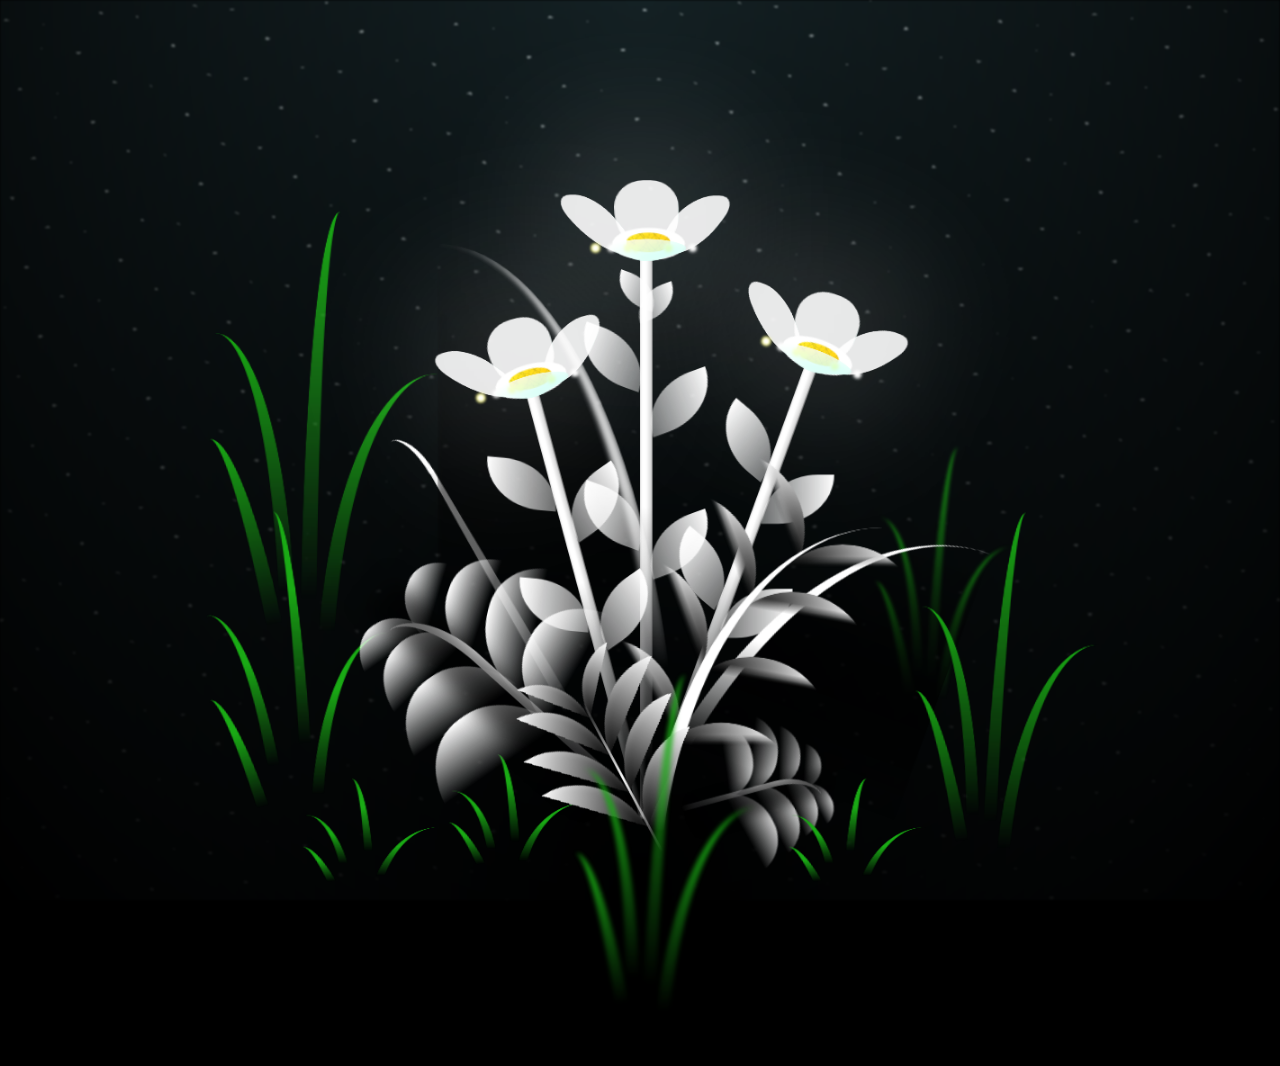
<file: flower.html>
<!DOCTYPE html>
<html lang="en">

<head>
  <meta charset="UTF-8">
  <meta http-equiv="X-UA-Compatible" content="IE=edge">
  <meta name="viewport" content="width=device-width, initial-scale=1.0">
  <!-- <link rel="shortcut icon" href="images/gift.png" type="image/x-icon"> -->
  <link rel="stylesheet" href="styles.css" />

  <!-- Document Title -->
  <title>Apatuhhh</title>
</head>

<body class="not-loaded">
  <!-- Background -->
  <div class="night"></div>

  <!-- Flower -->
  <div class="flowers">
    <div class="flower flower--1">
      <div class="flower__leafs flower__leafs--1">
        <div class="flower__leaf flower__leaf--1"></div>
        <div class="flower__leaf flower__leaf--2"></div>
        <div class="flower__leaf flower__leaf--3"></div>
        <div class="flower__leaf flower__leaf--4"></div>
        <div class="flower__white-circle"></div>

        <div class="flower__light flower__light--1"></div>
        <div class="flower__light flower__light--2"></div>
        <div class="flower__light flower__light--3"></div>
        <div class="flower__light flower__light--4"></div>
        <div class="flower__light flower__light--5"></div>
        <div class="flower__light flower__light--6"></div>
        <div class="flower__light flower__light--7"></div>
        <div class="flower__light flower__light--8"></div>

      </div>
      <div class="flower__line">
        <div class="flower__line__leaf flower__line__leaf--1"></div>
        <div class="flower__line__leaf flower__line__leaf--2"></div>
        <div class="flower__line__leaf flower__line__leaf--3"></div>
        <div class="flower__line__leaf flower__line__leaf--4"></div>
        <div class="flower__line__leaf flower__line__leaf--5"></div>
        <div class="flower__line__leaf flower__line__leaf--6"></div>
      </div>
    </div>

    <div class="flower flower--2">
      <div class="flower__leafs flower__leafs--2">
        <div class="flower__leaf flower__leaf--1"></div>
        <div class="flower__leaf flower__leaf--2"></div>
        <div class="flower__leaf flower__leaf--3"></div>
        <div class="flower__leaf flower__leaf--4"></div>
        <div class="flower__white-circle"></div>

        <div class="flower__light flower__light--1"></div>
        <div class="flower__light flower__light--2"></div>
        <div class="flower__light flower__light--3"></div>
        <div class="flower__light flower__light--4"></div>
        <div class="flower__light flower__light--5"></div>
        <div class="flower__light flower__light--6"></div>
        <div class="flower__light flower__light--7"></div>
        <div class="flower__light flower__light--8"></div>

      </div>
      <div class="flower__line">
        <div class="flower__line__leaf flower__line__leaf--1"></div>
        <div class="flower__line__leaf flower__line__leaf--2"></div>
        <div class="flower__line__leaf flower__line__leaf--3"></div>
        <div class="flower__line__leaf flower__line__leaf--4"></div>
      </div>
    </div>

    <div class="flower flower--3">
      <div class="flower__leafs flower__leafs--3">
        <div class="flower__leaf flower__leaf--1"></div>
        <div class="flower__leaf flower__leaf--2"></div>
        <div class="flower__leaf flower__leaf--3"></div>
        <div class="flower__leaf flower__leaf--4"></div>
        <div class="flower__white-circle"></div>

        <div class="flower__light flower__light--1"></div>
        <div class="flower__light flower__light--2"></div>
        <div class="flower__light flower__light--3"></div>
        <div class="flower__light flower__light--4"></div>
        <div class="flower__light flower__light--5"></div>
        <div class="flower__light flower__light--6"></div>
        <div class="flower__light flower__light--7"></div>
        <div class="flower__light flower__light--8"></div>

      </div>
      <div class="flower__line">
        <div class="flower__line__leaf flower__line__leaf--1"></div>
        <div class="flower__line__leaf flower__line__leaf--2"></div>
        <div class="flower__line__leaf flower__line__leaf--3"></div>
        <div class="flower__line__leaf flower__line__leaf--4"></div>
      </div>
    </div>

    <div class="grow-ans" style="--d:1.2s">
      <div class="flower__g-long">
        <div class="flower__g-long__top"></div>
        <div class="flower__g-long__bottom"></div>
      </div>
    </div>

    <div class="growing-grass">
      <div class="flower__grass flower__grass--1">
        <div class="flower__grass--top"></div>
        <div class="flower__grass--bottom"></div>
        <div class="flower__grass__leaf flower__grass__leaf--1"></div>
        <div class="flower__grass__leaf flower__grass__leaf--2"></div>
        <div class="flower__grass__leaf flower__grass__leaf--3"></div>
        <div class="flower__grass__leaf flower__grass__leaf--4"></div>
        <div class="flower__grass__leaf flower__grass__leaf--5"></div>
        <div class="flower__grass__leaf flower__grass__leaf--6"></div>
        <div class="flower__grass__leaf flower__grass__leaf--7"></div>
        <div class="flower__grass__leaf flower__grass__leaf--8"></div>
        <div class="flower__grass__overlay"></div>
      </div>
    </div>

    <div class="growing-grass">
      <div class="flower__grass flower__grass--2">
        <div class="flower__grass--top"></div>
        <div class="flower__grass--bottom"></div>
        <div class="flower__grass__leaf flower__grass__leaf--1"></div>
        <div class="flower__grass__leaf flower__grass__leaf--2"></div>
        <div class="flower__grass__leaf flower__grass__leaf--3"></div>
        <div class="flower__grass__leaf flower__grass__leaf--4"></div>
        <div class="flower__grass__leaf flower__grass__leaf--5"></div>
        <div class="flower__grass__leaf flower__grass__leaf--6"></div>
        <div class="flower__grass__leaf flower__grass__leaf--7"></div>
        <div class="flower__grass__leaf flower__grass__leaf--8"></div>
        <div class="flower__grass__overlay"></div>
      </div>
    </div>

    <div class="grow-ans" style="--d:2.4s">
      <div class="flower__g-right flower__g-right--1">
        <div class="leaf"></div>
      </div>
    </div>

    <div class="grow-ans" style="--d:2.8s">
      <div class="flower__g-right flower__g-right--2">
        <div class="leaf"></div>
      </div>
    </div>

    <div class="grow-ans" style="--d:2.8s">
      <div class="flower__g-front">
        <div class="flower__g-front__leaf-wrapper flower__g-front__leaf-wrapper--1">
          <div class="flower__g-front__leaf"></div>
        </div>
        <div class="flower__g-front__leaf-wrapper flower__g-front__leaf-wrapper--2">
          <div class="flower__g-front__leaf"></div>
        </div>
        <div class="flower__g-front__leaf-wrapper flower__g-front__leaf-wrapper--3">
          <div class="flower__g-front__leaf"></div>
        </div>
        <div class="flower__g-front__leaf-wrapper flower__g-front__leaf-wrapper--4">
          <div class="flower__g-front__leaf"></div>
        </div>
        <div class="flower__g-front__leaf-wrapper flower__g-front__leaf-wrapper--5">
          <div class="flower__g-front__leaf"></div>
        </div>
        <div class="flower__g-front__leaf-wrapper flower__g-front__leaf-wrapper--6">
          <div class="flower__g-front__leaf"></div>
        </div>
        <div class="flower__g-front__leaf-wrapper flower__g-front__leaf-wrapper--7">
          <div class="flower__g-front__leaf"></div>
        </div>
        <div class="flower__g-front__leaf-wrapper flower__g-front__leaf-wrapper--8">
          <div class="flower__g-front__leaf"></div>
        </div>
        <div class="flower__g-front__line"></div>
      </div>
    </div>

    <div class="grow-ans" style="--d:3.2s">
      <div class="flower__g-fr">
        <div class="leaf"></div>
        <div class="flower__g-fr__leaf flower__g-fr__leaf--1"></div>
        <div class="flower__g-fr__leaf flower__g-fr__leaf--2"></div>
        <div class="flower__g-fr__leaf flower__g-fr__leaf--3"></div>
        <div class="flower__g-fr__leaf flower__g-fr__leaf--4"></div>
        <div class="flower__g-fr__leaf flower__g-fr__leaf--5"></div>
        <div class="flower__g-fr__leaf flower__g-fr__leaf--6"></div>
        <div class="flower__g-fr__leaf flower__g-fr__leaf--7"></div>
        <div class="flower__g-fr__leaf flower__g-fr__leaf--8"></div>
      </div>
    </div>

    <div class="long-g long-g--0">
      <div class="grow-ans" style="--d:3s">
        <div class="leaf leaf--0"></div>
      </div>
      <div class="grow-ans" style="--d:2.2s">
        <div class="leaf leaf--1"></div>
      </div>
      <div class="grow-ans" style="--d:3.4s">
        <div class="leaf leaf--2"></div>
      </div>
      <div class="grow-ans" style="--d:3.6s">
        <div class="leaf leaf--3"></div>
      </div>
    </div>

    <div class="long-g long-g--1">
      <div class="grow-ans" style="--d:3.6s">
        <div class="leaf leaf--0"></div>
      </div>
      <div class="grow-ans" style="--d:3.8s">
        <div class="leaf leaf--1"></div>
      </div>
      <div class="grow-ans" style="--d:4s">
        <div class="leaf leaf--2"></div>
      </div>
      <div class="grow-ans" style="--d:4.2s">
        <div class="leaf leaf--3"></div>
      </div>
    </div>

    <div class="long-g long-g--2">
      <div class="grow-ans" style="--d:4s">
        <div class="leaf leaf--0"></div>
      </div>
      <div class="grow-ans" style="--d:4.2s">
        <div class="leaf leaf--1"></div>
      </div>
      <div class="grow-ans" style="--d:4.4s">
        <div class="leaf leaf--2"></div>
      </div>
      <div class="grow-ans" style="--d:4.6s">
        <div class="leaf leaf--3"></div>
      </div>
    </div>

    <div class="long-g long-g--3">
      <div class="grow-ans" style="--d:4s">
        <div class="leaf leaf--0"></div>
      </div>
      <div class="grow-ans" style="--d:4.2s">
        <div class="leaf leaf--1"></div>
      </div>
      <div class="grow-ans" style="--d:3s">
        <div class="leaf leaf--2"></div>
      </div>
      <div class="grow-ans" style="--d:3.6s">
        <div class="leaf leaf--3"></div>
      </div>
    </div>

    <div class="long-g long-g--4">
      <div class="grow-ans" style="--d:4s">
        <div class="leaf leaf--0"></div>
      </div>
      <div class="grow-ans" style="--d:4.2s">
        <div class="leaf leaf--1"></div>
      </div>
      <div class="grow-ans" style="--d:3s">
        <div class="leaf leaf--2"></div>
      </div>
      <div class="grow-ans" style="--d:3.6s">
        <div class="leaf leaf--3"></div>
      </div>
    </div>

    <div class="long-g long-g--5">
      <div class="grow-ans" style="--d:4s">
        <div class="leaf leaf--0"></div>
      </div>
      <div class="grow-ans" style="--d:4.2s">
        <div class="leaf leaf--1"></div>
      </div>
      <div class="grow-ans" style="--d:3s">
        <div class="leaf leaf--2"></div>
      </div>
      <div class="grow-ans" style="--d:3.6s">
        <div class="leaf leaf--3"></div>
      </div>
    </div>

    <div class="long-g long-g--6">
      <div class="grow-ans" style="--d:4.2s">
        <div class="leaf leaf--0"></div>
      </div>
      <div class="grow-ans" style="--d:4.4s">
        <div class="leaf leaf--1"></div>
      </div>
      <div class="grow-ans" style="--d:4.6s">
        <div class="leaf leaf--2"></div>
      </div>
      <div class="grow-ans" style="--d:4.8s">
        <div class="leaf leaf--3"></div>
      </div>
    </div>

    <div class="long-g long-g--7">
      <div class="grow-ans" style="--d:3s">
        <div class="leaf leaf--0"></div>
      </div>
      <div class="grow-ans" style="--d:3.2s">
        <div class="leaf leaf--1"></div>
      </div>
      <div class="grow-ans" style="--d:3.5s">
        <div class="leaf leaf--2"></div>
      </div>
      <div class="grow-ans" style="--d:3.6s">
        <div class="leaf leaf--3"></div>
      </div>
    </div>
  </div>

  <!-- Title -->
  <h1 class="title"><span id="title"></span></h1>
</body>

</html>

<script>
onload = () => {
  const c = setTimeout(() => {
    document.body.classList.remove("not-loaded");

    const titles = ('I LOVE U').split('')
    const titleElement = document.getElementById('title');
    let index = 0;

    function appendTitle() {
      if (index < titles.length) {
        titleElement.innerHTML += titles[index];
        index++;
        setTimeout(appendTitle, 300); // 1000ms delay
      }
    }

    appendTitle();

    clearTimeout(c);
  }, 1000);
};
</script>
</file>
<file: styles.css>
*,
*::after,
*::before {
  padding: 0;
  margin: 0;
  box-sizing: border-box;
}

:root {
  --dark-color: #000;
}

.title {
  position: absolute;
  width: 100%;
  text-align: center;
  margin-top: 50px;
  top: 0;
  left: 0;
  color: white;
  font-family: 'Courier New', Courier, monospace;
  font-size: 70px;
  text-shadow: 0px 0px 20px white;
}

body {
  display: flex;
  align-items: flex-end;
  justify-content: center;
  min-height: 100vh;
  background-color: var(--dark-color);
  overflow: hidden;
  perspective: 1000px;
}

.night {
  position: fixed;
  left: 50%;
  top: 0;
  transform: translateX(-50%);
  width: 100%;
  height: 100%;
  filter: blur(0.1vmin);
  background-image: radial-gradient(ellipse at top, transparent 0%, var(--dark-color)), radial-gradient(ellipse at bottom, var(--dark-color), rgba(145, 233, 255, 0.2)), repeating-linear-gradient(220deg, rgb(0, 0, 0) 0px, rgb(0, 0, 0) 19px, transparent 19px, transparent 22px), repeating-linear-gradient(189deg, rgb(0, 0, 0) 0px, rgb(0, 0, 0) 19px, transparent 19px, transparent 22px), repeating-linear-gradient(148deg, rgb(0, 0, 0) 0px, rgb(0, 0, 0) 19px, transparent 19px, transparent 22px), linear-gradient(90deg, rgb(255, 255, 250), rgb(240, 240, 240));
}

.flowers {
  position: relative;
  transform: scale(0.9);
}

.flower {
  position: absolute;
  bottom: 10vmin;
  transform-origin: bottom center;
  z-index: 10;
  --fl-speed: 0.8s;
}

.flower--1 {
  animation: moving-flower-1 4s linear infinite;
}

.flower--1 .flower__line {
  height: 70vmin;
  animation-delay: 0.3s;
}

.flower--1 .flower__line__leaf--1 {
  animation: blooming-leaf-right var(--fl-speed) 1.6s backwards;
}

.flower--1 .flower__line__leaf--2 {
  animation: blooming-leaf-right var(--fl-speed) 1.4s backwards;
}

.flower--1 .flower__line__leaf--3 {
  animation: blooming-leaf-left var(--fl-speed) 1.2s backwards;
}

.flower--1 .flower__line__leaf--4 {
  animation: blooming-leaf-left var(--fl-speed) 1s backwards;
}

.flower--1 .flower__line__leaf--5 {
  animation: blooming-leaf-right var(--fl-speed) 1.8s backwards;
}

.flower--1 .flower__line__leaf--6 {
  animation: blooming-leaf-left var(--fl-speed) 2s backwards;
}

.flower--2 {
  left: 50%;
  transform: rotate(20deg);
  animation: moving-flower-2 4s linear infinite;
}

.flower--2 .flower__line {
  height: 60vmin;
  animation-delay: 0.6s;
}

.flower--2 .flower__line__leaf--1 {
  animation: blooming-leaf-right var(--fl-speed) 1.9s backwards;
}

.flower--2 .flower__line__leaf--2 {
  animation: blooming-leaf-right var(--fl-speed) 1.7s backwards;
}

.flower--2 .flower__line__leaf--3 {
  animation: blooming-leaf-left var(--fl-speed) 1.5s backwards;
}

.flower--2 .flower__line__leaf--4 {
  animation: blooming-leaf-left var(--fl-speed) 1.3s backwards;
}

.flower--3 {
  left: 50%;
  transform: rotate(-15deg);
  animation: moving-flower-3 4s linear infinite;
}

.flower--3 .flower__line {
  animation-delay: 0.9s;
}

.flower--3 .flower__line__leaf--1 {
  animation: blooming-leaf-right var(--fl-speed) 2.5s backwards;
}

.flower--3 .flower__line__leaf--2 {
  animation: blooming-leaf-right var(--fl-speed) 2.3s backwards;
}

.flower--3 .flower__line__leaf--3 {
  animation: blooming-leaf-left var(--fl-speed) 2.1s backwards;
}

.flower--3 .flower__line__leaf--4 {
  animation: blooming-leaf-left var(--fl-speed) 1.9s backwards;
}

.flower__leafs {
  position: relative;
  animation: blooming-flower 2s backwards;
}

.flower__leafs--1 {
  animation-delay: 1.1s;
}

.flower__leafs--2 {
  animation-delay: 1.4s;
}

.flower__leafs--3 {
  animation-delay: 1.7s;
}

.flower__leafs::after {
  content: "";
  position: absolute;
  left: 0;
  top: 0;
  transform: translate(-50%, -100%);
  width: 8vmin;
  height: 8vmin;
  background-color: #fff;
  filter: blur(10vmin);
}

.flower__leaf {
  position: absolute;
  bottom: 0;
  left: 50%;
  width: 8vmin;
  height: 11vmin;
  border-radius: 51% 49% 47% 53%/44% 45% 55% 69%;
  background-color: #a7ffee;
  background-image: linear-gradient(to top, #fff, #fff);
  transform-origin: bottom center;
  opacity: 0.9;
  box-shadow: inset 0 0 2vmin rgba(255, 255, 255, 0.5);
}

.flower__leaf--1 {
  transform: translate(-10%, 1%) rotateY(40deg) rotateX(-50deg);
}

.flower__leaf--2 {
  transform: translate(-50%, -4%) rotateX(40deg);
}

.flower__leaf--3 {
  transform: translate(-90%, 0%) rotateY(45deg) rotateX(50deg);
}

.flower__leaf--4 {
  width: 8vmin;
  height: 8vmin;
  transform-origin: bottom left;
  border-radius: 4vmin 10vmin 4vmin 4vmin;
  transform: translate(0%, 18%) rotateX(70deg) rotate(-43deg);
  background-image: linear-gradient(to top, rgba(255, 2555, 255, 0.4), #fff);
  z-index: 1;
  opacity: 0.8;
  -webkit-transform: translate(0%, 18%) rotateX(70deg) rotate(-43deg);
  -moz-transform: translate(0%, 18%) rotateX(70deg) rotate(-43deg);
  -ms-transform: translate(0%, 18%) rotateX(70deg) rotate(-43deg);
  -o-transform: translate(0%, 18%) rotateX(70deg) rotate(-43deg);
}

.flower__white-circle {
  position: absolute;
  left: -3.5vmin;
  top: -3vmin;
  width: 9vmin;
  height: 4vmin;
  border-radius: 50%;
  background-color: #fff;
}

.flower__white-circle::after {
  content: "";
  position: absolute;
  left: 50%;
  top: 45%;
  transform: translate(-50%, -50%);
  width: 60%;
  height: 60%;
  border-radius: inherit;
  background-image: repeating-linear-gradient(135deg, rgba(0, 0, 0, 0.03) 0px, rgba(0, 0, 0, 0.03) 1px, transparent 1px, transparent 12px), repeating-linear-gradient(45deg, rgba(0, 0, 0, 0.03) 0px, rgba(0, 0, 0, 0.03) 1px, transparent 1px, transparent 12px), repeating-linear-gradient(67.5deg, rgba(0, 0, 0, 0.03) 0px, rgba(0, 0, 0, 0.03) 1px, transparent 1px, transparent 12px), repeating-linear-gradient(135deg, rgba(0, 0, 0, 0.03) 0px, rgba(0, 0, 0, 0.03) 1px, transparent 1px, transparent 12px), repeating-linear-gradient(45deg, rgba(0, 0, 0, 0.03) 0px, rgba(0, 0, 0, 0.03) 1px, transparent 1px, transparent 12px), repeating-linear-gradient(112.5deg, rgba(0, 0, 0, 0.03) 0px, rgba(0, 0, 0, 0.03) 1px, transparent 1px, transparent 12px), repeating-linear-gradient(112.5deg, rgba(0, 0, 0, 0.03) 0px, rgba(0, 0, 0, 0.03) 1px, transparent 1px, transparent 12px), repeating-linear-gradient(45deg, rgba(0, 0, 0, 0.03) 0px, rgba(0, 0, 0, 0.03) 1px, transparent 1px, transparent 12px), repeating-linear-gradient(22.5deg, rgba(0, 0, 0, 0.03) 0px, rgba(0, 0, 0, 0.03) 1px, transparent 1px, transparent 12px), repeating-linear-gradient(45deg, rgba(0, 0, 0, 0.03) 0px, rgba(0, 0, 0, 0.03) 1px, transparent 1px, transparent 12px), repeating-linear-gradient(22.5deg, rgba(0, 0, 0, 0.03) 0px, rgba(0, 0, 0, 0.03) 1px, transparent 1px, transparent 12px), repeating-linear-gradient(135deg, rgba(0, 0, 0, 0.03) 0px, rgba(0, 0, 0, 0.03) 1px, transparent 1px, transparent 12px), repeating-linear-gradient(157.5deg, rgba(0, 0, 0, 0.03) 0px, rgba(0, 0, 0, 0.03) 1px, transparent 1px, transparent 12px), repeating-linear-gradient(67.5deg, rgba(0, 0, 0, 0.03) 0px, rgba(0, 0, 0, 0.03) 1px, transparent 1px, transparent 12px), repeating-linear-gradient(67.5deg, rgba(0, 0, 0, 0.03) 0px, rgba(0, 0, 0, 0.03) 1px, transparent 1px, transparent 12px), linear-gradient(90deg, rgb(255, 235, 18), rgb(255, 206, 0));
}

.flower__line {
  height: 55vmin;
  width: 1.5vmin;
  background-image: linear-gradient(to left, rgba(0, 0, 0, 0.2), transparent, rgba(255, 255, 255, 0.2)), linear-gradient(to top, transparent 10%, #fff, #fff);
  box-shadow: inset 0 0 2px rgba(0, 0, 0, 0.5);
  animation: grow-flower-tree 4s backwards;
}

.flower__line__leaf {
  --w: 7vmin;
  --h: calc(var(--w) + 2vmin);
  position: absolute;
  top: 20%;
  left: 90%;
  width: var(--w);
  height: var(--h);
  border-top-right-radius: var(--h);
  border-bottom-left-radius: var(--h);
  background-image: linear-gradient(to top, rgba(255, 255, 255, 0.4), #fff);
}

.flower__line__leaf--1 {
  transform: rotate(70deg) rotateY(30deg);
}

.flower__line__leaf--2 {
  top: 45%;
  transform: rotate(70deg) rotateY(30deg);
}

.flower__line__leaf--3,
.flower__line__leaf--4,
.flower__line__leaf--6 {
  border-top-right-radius: 0;
  border-bottom-left-radius: 0;
  border-top-left-radius: var(--h);
  border-bottom-right-radius: var(--h);
  left: -460%;
  top: 12%;
  transform: rotate(-70deg) rotateY(30deg);
}

.flower__line__leaf--4 {
  top: 40%;
}

.flower__line__leaf--5 {
  top: 0;
  transform-origin: left;
  transform: rotate(70deg) rotateY(30deg) scale(0.6);
}

.flower__line__leaf--6 {
  top: -2%;
  left: -450%;
  transform-origin: right;
  transform: rotate(-70deg) rotateY(30deg) scale(0.6);
}

.flower__light {
  position: absolute;
  bottom: 0vmin;
  width: 1vmin;
  height: 1vmin;
  background-color: rgb(255, 251, 0);
  border-radius: 50%;
  filter: blur(0.2vmin);
  animation: light-ans 4s linear infinite backwards;
}

.flower__light:nth-child(odd) {
  background-color: #fff;
}

.flower__light--1 {
  left: -2vmin;
  animation-delay: 1s;
}

.flower__light--2 {
  left: 3vmin;
  animation-delay: 0.5s;
}

.flower__light--3 {
  left: -6vmin;
  animation-delay: 0.3s;
}

.flower__light--4 {
  left: 6vmin;
  animation-delay: 0.9s;
}

.flower__light--5 {
  left: -1vmin;
  animation-delay: 1.5s;
}

.flower__light--6 {
  left: -4vmin;
  animation-delay: 3s;
}

.flower__light--7 {
  left: 3vmin;
  animation-delay: 2s;
}

.flower__light--8 {
  left: -6vmin;
  animation-delay: 3.5s;
}

.flower__grass {
  --c: #fff;
  --line-w: 1.5vmin;
  position: absolute;
  bottom: 12vmin;
  left: -7vmin;
  display: flex;
  flex-direction: column;
  align-items: flex-end;
  z-index: 20;
  transform-origin: bottom center;
  transform: rotate(-48deg) rotateY(40deg);
}

.flower__grass--1 {
  animation: moving-grass 2s linear infinite;
}

.flower__grass--2 {
  left: 2vmin;
  bottom: 10vmin;
  transform: scale(0.5) rotate(75deg) rotateX(10deg) rotateY(-200deg);
  opacity: 0.8;
  z-index: 0;
  animation: moving-grass--2 1.5s linear infinite;
}

.flower__grass--top {
  width: 7vmin;
  height: 10vmin;
  border-top-right-radius: 100%;
  border-right: var(--line-w) solid var(--c);
  transform-origin: bottom center;
  transform: rotate(-2deg);
}

.flower__grass--bottom {
  margin-top: -2px;
  width: var(--line-w);
  height: 25vmin;
  background-image: linear-gradient(to top, transparent, var(--c));
}

.flower__grass__leaf {
  --size: 10vmin;
  position: absolute;
  width: calc(var(--size) * 2.1);
  height: var(--size);
  border-top-left-radius: var(--size);
  border-top-right-radius: var(--size);
  background-image: linear-gradient(to top, transparent, transparent 30%, var(--c));
  z-index: 100;
}

.flower__grass__leaf--1 {
  top: -6%;
  left: 30%;
  --size: 6vmin;
  transform: rotate(-20deg);
  animation: growing-grass-ans--1 2s 2.6s backwards;
}

@keyframes growing-grass-ans--1 {
  0% {
    transform-origin: bottom left;
    transform: rotate(-20deg) scale(0);
  }
}

.flower__grass__leaf--2 {
  top: -5%;
  left: -110%;
  --size: 6vmin;
  transform: rotate(10deg);
  animation: growing-grass-ans--2 2s 2.4s linear backwards;
}

@keyframes growing-grass-ans--2 {
  0% {
    transform-origin: bottom right;
    transform: rotate(10deg) scale(0);
  }
}

.flower__grass__leaf--3 {
  top: 5%;
  left: 60%;
  --size: 8vmin;
  transform: rotate(-18deg) rotateX(-20deg);
  animation: growing-grass-ans--3 2s 2.2s linear backwards;
}

@keyframes growing-grass-ans--3 {
  0% {
    transform-origin: bottom left;
    transform: rotate(-18deg) rotateX(-20deg) scale(0);
  }
}

.flower__grass__leaf--4 {
  top: 6%;
  left: -135%;
  --size: 8vmin;
  transform: rotate(2deg);
  animation: growing-grass-ans--4 2s 2s linear backwards;
}

@keyframes growing-grass-ans--4 {
  0% {
    transform-origin: bottom right;
    transform: rotate(2deg) scale(0);
  }
}

.flower__grass__leaf--5 {
  top: 20%;
  left: 60%;
  --size: 10vmin;
  transform: rotate(-24deg) rotateX(-20deg);
  animation: growing-grass-ans--5 2s 1.8s linear backwards;
}

@keyframes growing-grass-ans--5 {
  0% {
    transform-origin: bottom left;
    transform: rotate(-24deg) rotateX(-20deg) scale(0);
  }
}

.flower__grass__leaf--6 {
  top: 22%;
  left: -180%;
  --size: 10vmin;
  transform: rotate(10deg);
  animation: growing-grass-ans--6 2s 1.6s linear backwards;
}

@keyframes growing-grass-ans--6 {
  0% {
    transform-origin: bottom right;
    transform: rotate(10deg) scale(0);
  }
}

.flower__grass__leaf--7 {
  top: 39%;
  left: 70%;
  --size: 10vmin;
  transform: rotate(-10deg);
  animation: growing-grass-ans--7 2s 1.4s linear backwards;
}

@keyframes growing-grass-ans--7 {
  0% {
    transform-origin: bottom left;
    transform: rotate(-10deg) scale(0);
  }
}

.flower__grass__leaf--8 {
  top: 40%;
  left: -215%;
  --size: 11vmin;
  transform: rotate(10deg);
  animation: growing-grass-ans--8 2s 1.2s linear backwards;
}

@keyframes growing-grass-ans--8 {
  0% {
    transform-origin: bottom right;
    transform: rotate(10deg) scale(0);
  }
}

.flower__grass__overlay {
  position: absolute;
  top: -10%;
  right: 0%;
  width: 100%;
  height: 100%;
  background-color: rgba(0, 0, 0, 0.6);
  filter: blur(1.5vmin);
  z-index: 100;
}

.flower__g-long {
  --w: 2vmin;
  --h: 6vmin;
  --c: #fff;
  position: absolute;
  bottom: 10vmin;
  left: -3vmin;
  transform-origin: bottom center;
  transform: rotate(-30deg) rotateY(-20deg);
  display: flex;
  flex-direction: column;
  align-items: flex-end;
  animation: flower-g-long-ans 3s linear infinite;
}

@keyframes flower-g-long-ans {

  0%,
  100% {
    transform: rotate(-30deg) rotateY(-20deg);
  }

  50% {
    transform: rotate(-32deg) rotateY(-20deg);
  }
}

.flower__g-long__top {
  top: calc(var(--h) * -1);
  width: calc(var(--w) + 1vmin);
  height: var(--h);
  border-top-right-radius: 100%;
  border-right: 0.7vmin solid var(--c);
  transform: translate(-0.7vmin, 1vmin);
}

.flower__g-long__bottom {
  width: var(--w);
  height: 50vmin;
  transform-origin: bottom center;
  background-image: linear-gradient(to top, transparent 30%, var(--c));
  box-shadow: inset 0 0 2px rgba(0, 0, 0, 0.5);
  -webkit-clip-path: polygon(35% 0, 65% 1%, 100% 100%, 0% 100%);
  clip-path: polygon(35% 0, 65% 1%, 100% 100%, 0% 100%);
}

.flower__g-right {
  position: absolute;
  bottom: 6vmin;
  left: -2vmin;
  transform-origin: bottom left;
  transform: rotate(20deg);
}

.flower__g-right .leaf {
  width: 30vmin;
  height: 50vmin;
  border-top-left-radius: 100%;
  border-left: 2vmin solid #fff;
  background-image: linear-gradient(to bottom, transparent, var(--dark-color) 60%);
  -webkit-mask-image: linear-gradient(to top, transparent 30%, #fff 60%);
}

.flower__g-right--1 {
  animation: flower-g-right-ans 2.5s linear infinite;
}

.flower__g-right--2 {
  left: 5vmin;
  transform: rotateY(-180deg);
  animation: flower-g-right-ans--2 3s linear infinite;
}

.flower__g-right--2 .leaf {
  height: 75vmin;
  filter: blur(0.3vmin);
  opacity: 0.8;
}

@keyframes flower-g-right-ans {

  0%,
  100% {
    transform: rotate(20deg);
  }

  50% {
    transform: rotate(24deg) rotateX(-20deg);
  }
}

@keyframes flower-g-right-ans--2 {

  0%,
  100% {
    transform: rotateY(-180deg) rotate(0deg) rotateX(-20deg);
  }

  50% {
    transform: rotateY(-180deg) rotate(6deg) rotateX(-20deg);
  }
}

.flower__g-front {
  position: absolute;
  bottom: 6vmin;
  left: 2.5vmin;
  z-index: 100;
  transform-origin: bottom center;
  transform: rotate(-28deg) rotateY(30deg) scale(1.04);
  animation: flower__g-front-ans 2s linear infinite;
}

@keyframes flower__g-front-ans {

  0%,
  100% {
    transform: rotate(-28deg) rotateY(30deg) scale(1.04);
  }

  50% {
    transform: rotate(-35deg) rotateY(40deg) scale(1.04);
  }
}

.flower__g-front__line {
  width: 0.3vmin;
  height: 20vmin;
  background-image: linear-gradient(to top, transparent, #fff, transparent 100%);
  position: relative;
}

.flower__g-front__leaf-wrapper {
  position: absolute;
  top: 0;
  left: 0;
  transform-origin: bottom left;
  transform: rotate(10deg);
}

.flower__g-front__leaf-wrapper:nth-child(even) {
  left: 0vmin;
  transform: rotateY(-180deg) rotate(5deg);
  animation: flower__g-front__leaf-left-ans 1s ease-in backwards;
}

.flower__g-front__leaf-wrapper:nth-child(odd) {
  animation: flower__g-front__leaf-ans 1s ease-in backwards;
}

.flower__g-front__leaf-wrapper--1 {
  top: -8vmin;
  transform: scale(0.7);
  animation: flower__g-front__leaf-ans 1s 5.5s ease-in backwards !important;
}

.flower__g-front__leaf-wrapper--2 {
  top: -8vmin;
  transform: rotateY(-180deg) scale(0.7) !important;
  animation: flower__g-front__leaf-left-ans-2 1s 4.6s ease-in backwards !important;
}

.flower__g-front__leaf-wrapper--3 {
  top: -3vmin;
  animation: flower__g-front__leaf-ans 1s 4.6s ease-in backwards;
}

.flower__g-front__leaf-wrapper--4 {
  top: -3vmin;
  transform: rotateY(-180deg) scale(0.9) !important;
  animation: flower__g-front__leaf-left-ans-2 1s 4.6s ease-in backwards !important;
}

@keyframes flower__g-front__leaf-left-ans-2 {
  0% {
    transform: rotateY(-180deg) scale(0);
  }
}

.flower__g-front__leaf-wrapper--5,
.flower__g-front__leaf-wrapper--6 {
  top: 2vmin;
}

.flower__g-front__leaf-wrapper--7,
.flower__g-front__leaf-wrapper--8 {
  top: 6.5vmin;
}

.flower__g-front__leaf-wrapper--2 {
  animation-delay: 5.2s !important;
}

.flower__g-front__leaf-wrapper--3 {
  animation-delay: 4.9s !important;
}

.flower__g-front__leaf-wrapper--5 {
  animation-delay: 4.3s !important;
}

.flower__g-front__leaf-wrapper--6 {
  animation-delay: 4.1s !important;
}

.flower__g-front__leaf-wrapper--7 {
  animation-delay: 3.8s !important;
}

.flower__g-front__leaf-wrapper--8 {
  animation-delay: 3.5s !important;
}

@keyframes flower__g-front__leaf-ans {
  0% {
    transform: rotate(10deg) scale(0);
  }
}

@keyframes flower__g-front__leaf-left-ans {
  0% {
    transform: rotateY(-180deg) rotate(5deg) scale(0);
  }
}

.flower__g-front__leaf {
  width: 10vmin;
  height: 10vmin;
  border-radius: 100% 0% 0% 100%/100% 100% 0% 0%;
  box-shadow: inset 0 2px 1vmin hsla(0, 0%, 100%, 0.2);
  background-image: linear-gradient(to bottom left, transparent, var(--dark-color)), linear-gradient(to bottom right, #fff 50%, transparent 50%, transparent);
  -webkit-mask-image: linear-gradient(to bottom right, #fff 50%, transparent 50%, transparent);
  mask-image: linear-gradient(to bottom right, #fff 50%, transparent 50%, transparent);
}

.flower__g-fr {
  position: absolute;
  bottom: -4vmin;
  left: vmin;
  transform-origin: bottom left;
  z-index: 10;
  animation: flower__g-fr-ans 2s linear infinite;
}

@keyframes flower__g-fr-ans {

  0%,
  100% {
    transform: rotate(2deg);
  }

  50% {
    transform: rotate(4deg);
    -webkit-transform: rotate(4deg);
    -moz-transform: rotate(4deg);
    -ms-transform: rotate(4deg);
    -o-transform: rotate(4deg);
  }
}

.flower__g-fr .leaf {
  width: 30vmin;
  height: 50vmin;
  border-top-left-radius: 100%;
  border-left: 2vmin solid #fff;
  -webkit-mask-image: linear-gradient(to top, transparent 25%, #fff 50%);
  position: relative;
  z-index: 1;
}

.flower__g-fr__leaf {
  position: absolute;
  top: 0;
  left: 0;
  width: 10vmin;
  height: 10vmin;
  border-radius: 100% 0% 0% 100%/100% 100% 0% 0%;
  box-shadow: inset 0 2px 1vmin hsla(0, 0%, 100%, 0.2);
  background-image: linear-gradient(to bottom left, transparent, var(--dark-color) 98%), linear-gradient(to bottom right, #fff 45%, transparent 50%, transparent);
  -webkit-mask-image: linear-gradient(135deg, #fff 40%, transparent 50%, transparent);
}

.flower__g-fr__leaf--1 {
  left: 20vmin;
  transform: rotate(45deg);
  animation: flower__g-fr-leaft-ans-1 0.5s 5.2s linear backwards;
}

@keyframes flower__g-fr-leaft-ans-1 {
  0% {
    transform-origin: left;
    transform: rotate(45deg) scale(0);
  }
}

.flower__g-fr__leaf--2 {
  left: 12vmin;
  top: -7vmin;
  transform: rotate(25deg) rotateY(-180deg);
  animation: flower__g-fr-leaft-ans-6 0.5s 5s linear backwards;
}

.flower__g-fr__leaf--3 {
  left: 15vmin;
  top: 6vmin;
  transform: rotate(55deg);
  animation: flower__g-fr-leaft-ans-5 0.5s 4.8s linear backwards;
}

.flower__g-fr__leaf--4 {
  left: 6vmin;
  top: -2vmin;
  transform: rotate(25deg) rotateY(-180deg);
  animation: flower__g-fr-leaft-ans-6 0.5s 4.6s linear backwards;
}

.flower__g-fr__leaf--5 {
  left: 10vmin;
  top: 14vmin;
  transform: rotate(55deg);
  animation: flower__g-fr-leaft-ans-5 0.5s 4.4s linear backwards;
}

@keyframes flower__g-fr-leaft-ans-5 {
  0% {
    transform-origin: left;
    transform: rotate(55deg) scale(0);
  }
}

.flower__g-fr__leaf--6 {
  left: 0vmin;
  top: 6vmin;
  transform: rotate(25deg) rotateY(-180deg);
  animation: flower__g-fr-leaft-ans-6 0.5s 4.2s linear backwards;
}

@keyframes flower__g-fr-leaft-ans-6 {
  0% {
    transform-origin: right;
    transform: rotate(25deg) rotateY(-180deg) scale(0);
  }
}

.flower__g-fr__leaf--7 {
  left: 5vmin;
  top: 22vmin;
  transform: rotate(45deg);
  animation: flower__g-fr-leaft-ans-7 0.5s 4s linear backwards;
}

@keyframes flower__g-fr-leaft-ans-7 {
  0% {
    transform-origin: left;
    transform: rotate(45deg) scale(0);
  }
}

.flower__g-fr__leaf--8 {
  left: -4vmin;
  top: 15vmin;
  transform: rotate(15deg) rotateY(-180deg);
  animation: flower__g-fr-leaft-ans-8 0.5s 3.8s linear backwards;
}

@keyframes flower__g-fr-leaft-ans-8 {
  0% {
    transform-origin: right;
    transform: rotate(15deg) rotateY(-180deg) scale(0);
  }
}

.long-g {
  position: absolute;
  bottom: 25vmin;
  left: -42vmin;
  transform-origin: bottom left;
}

.long-g--1 {
  bottom: 0vmin;
  transform: scale(0.8) rotate(-5deg);
}

.long-g--1 .leaf {
  -webkit-mask-image: linear-gradient(to top, transparent 40%, #fff 80%) !important;
}

.long-g--1 .leaf--1 {
  --w: 5vmin;
  --h: 60vmin;
  left: -2vmin;
  transform: rotate(3deg) rotateY(-180deg);
}

.long-g--2,
.long-g--3 {
  bottom: -3vmin;
  left: -35vmin;
  transform-origin: center;
  transform: scale(0.6) rotateX(60deg);
}

.long-g--2 .leaf,
.long-g--3 .leaf {
  -webkit-mask-image: linear-gradient(to top, transparent 50%, #fff 80%) !important;
}

.long-g--2 .leaf--1,
.long-g--3 .leaf--1 {
  left: -1vmin;
  transform: rotateY(-180deg);
}

.long-g--3 {
  left: -17vmin;
  bottom: 0vmin;
}

.long-g--3 .leaf {
  -webkit-mask-image: linear-gradient(to top, transparent 40%, #fff 80%) !important;
}

.long-g--4 {
  left: 25vmin;
  bottom: -3vmin;
  transform-origin: center;
  transform: scale(0.6) rotateX(60deg);
}

.long-g--4 .leaf {
  -webkit-mask-image: linear-gradient(to top, transparent 50%, #fff 80%) !important;
}

.long-g--5 {
  left: 42vmin;
  bottom: 0vmin;
  transform: scale(0.8) rotate(2deg);
}

.long-g--6 {
  left: 0vmin;
  bottom: -20vmin;
  z-index: 100;
  filter: blur(0.3vmin);
  transform: scale(0.8) rotate(2deg);
}

.long-g--7 {
  left: 35vmin;
  bottom: 20vmin;
  z-index: -1;
  filter: blur(0.3vmin);
  transform: scale(0.6) rotate(2deg);
  opacity: 0.7;
}

.long-g .leaf {
  --w: 15vmin;
  --h: 40vmin;
  --c: #1aaa15;
  position: absolute;
  bottom: 0;
  width: var(--w);
  height: var(--h);
  border-top-left-radius: 100%;
  border-left: 2vmin solid var(--c);
  -webkit-mask-image: linear-gradient(to top, transparent 20%, var(--dark-color));
  transform-origin: bottom center;
}

.long-g .leaf--0 {
  left: 2vmin;
  animation: leaf-ans-1 4s linear infinite;
}

.long-g .leaf--1 {
  --w: 5vmin;
  --h: 60vmin;
  animation: leaf-ans-1 4s linear infinite;
}

.long-g .leaf--2 {
  --w: 10vmin;
  --h: 40vmin;
  left: -0.5vmin;
  bottom: 5vmin;
  transform-origin: bottom left;
  transform: rotateY(-180deg);
  animation: leaf-ans-2 3s linear infinite;
}

.long-g .leaf--3 {
  --w: 5vmin;
  --h: 30vmin;
  left: -1vmin;
  bottom: 3.2vmin;
  transform-origin: bottom left;
  transform: rotate(-10deg) rotateY(-180deg);
  animation: leaf-ans-3 3s linear infinite;
}

@keyframes leaf-ans-1 {

  0%,
  100% {
    transform: rotate(-5deg) scale(1);
  }

  50% {
    transform: rotate(5deg) scale(1.1);
  }
}

@keyframes leaf-ans-2 {

  0%,
  100% {
    transform: rotateY(-180deg) rotate(5deg);
  }

  50% {
    transform: rotateY(-180deg) rotate(0deg) scale(1.1);
  }
}

@keyframes leaf-ans-3 {

  0%,
  100% {
    transform: rotate(-10deg) rotateY(-180deg);
  }

  50% {
    transform: rotate(-20deg) rotateY(-180deg);
  }
}

.grow-ans {
  animation: grow-ans 2s var(--d) backwards;
}

@keyframes grow-ans {
  0% {
    transform: scale(0);
    opacity: 0;
  }
}

@keyframes light-ans {
  0% {
    opacity: 0;
    transform: translateY(0vmin);
  }

  25% {
    opacity: 1;
    transform: translateY(-5vmin) translateX(-2vmin);
  }

  50% {
    opacity: 1;
    transform: translateY(-15vmin) translateX(2vmin);
    filter: blur(0.2vmin);
  }

  75% {
    transform: translateY(-20vmin) translateX(-2vmin);
    filter: blur(0.2vmin);
  }

  100% {
    transform: translateY(-30vmin);
    opacity: 0;
    filter: blur(1vmin);
  }
}

@keyframes moving-flower-1 {

  0%,
  100% {
    transform: rotate(2deg);
  }

  50% {
    transform: rotate(-2deg);
  }
}

@keyframes moving-flower-2 {

  0%,
  100% {
    transform: rotate(18deg);
  }

  50% {
    transform: rotate(14deg);
  }
}

@keyframes moving-flower-3 {

  0%,
  100% {
    transform: rotate(-18deg);
  }

  50% {
    transform: rotate(-20deg) rotateY(-10deg);
  }
}

@keyframes blooming-leaf-right {
  0% {
    transform-origin: left;
    transform: rotate(70deg) rotateY(30deg) scale(0);
  }
}

@keyframes blooming-leaf-left {
  0% {
    transform-origin: right;
    transform: rotate(-70deg) rotateY(30deg) scale(0);
  }
}

@keyframes grow-flower-tree {
  0% {
    height: 0;
    border-radius: 1vmin;
  }
}

@keyframes blooming-flower {
  0% {
    transform: scale(0);
  }
}

@keyframes moving-grass {

  0%,
  100% {
    transform: rotate(-48deg) rotateY(40deg);
  }

  50% {
    transform: rotate(-50deg) rotateY(40deg);
  }
}

@keyframes moving-grass--2 {

  0%,
  100% {
    transform: scale(0.5) rotate(75deg) rotateX(10deg) rotateY(-200deg);
  }

  50% {
    transform: scale(0.5) rotate(79deg) rotateX(10deg) rotateY(-200deg);
  }
}

.growing-grass {
  animation: growing-grass-ans 1s 2s backwards;
}

@keyframes growing-grass-ans {
  0% {
    transform: scale(0);
  }
}

.not-loaded * {
  animation-play-state: paused !important;
}

/*# sourceMappingURL=style.css.map */
</file>
